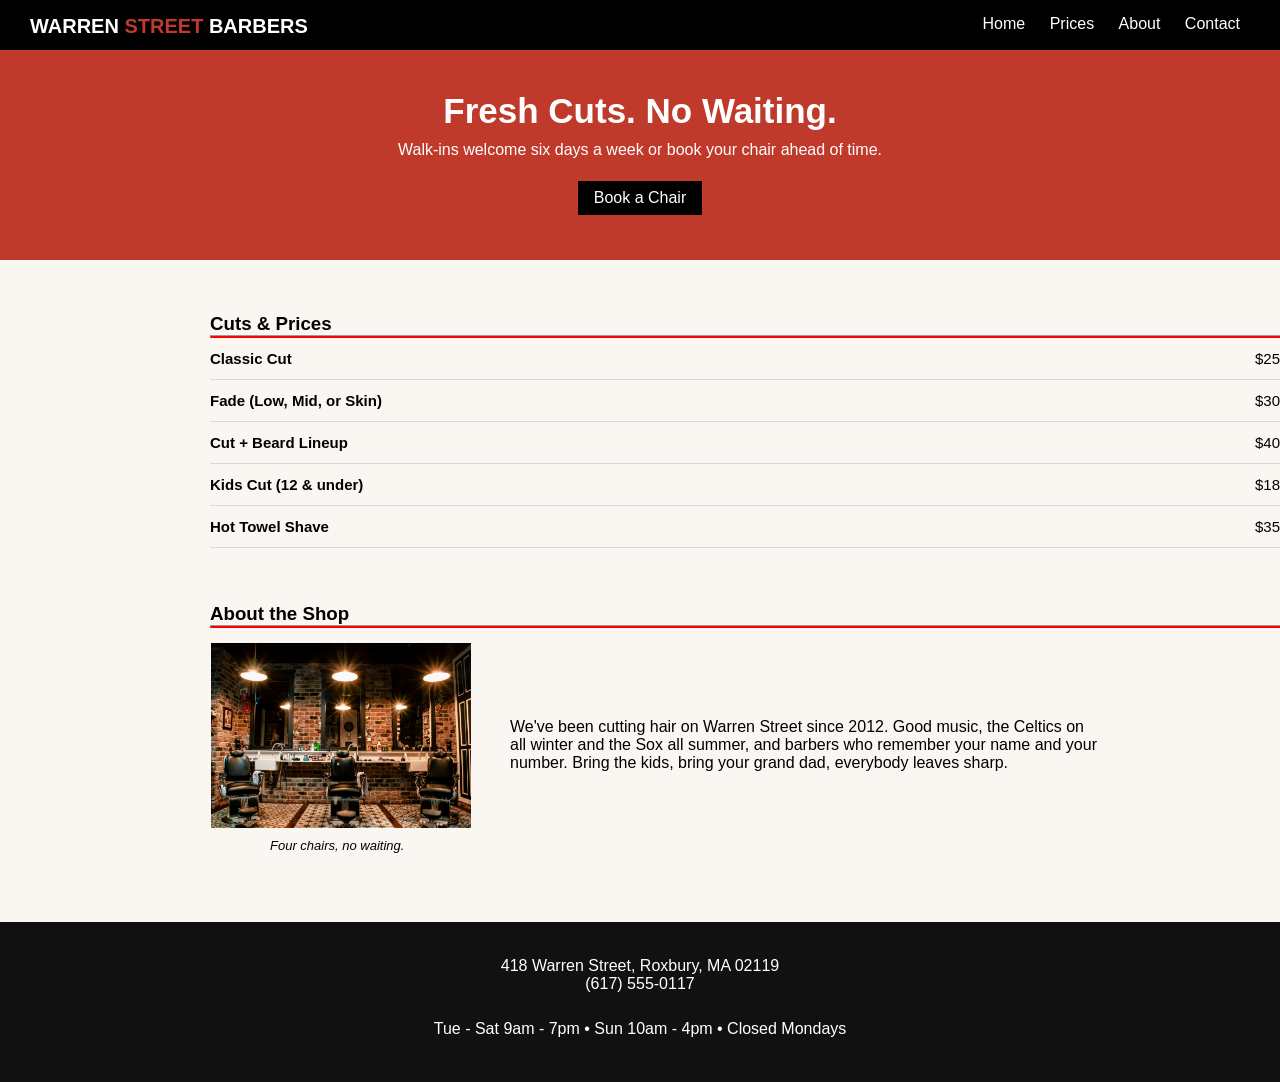
<file: index.html>
<!doctype html>
<html lang="en-US">
<head>
  <meta charset="UTF-8">
  <meta name="viewport" content="width=device-width, initial-scale=1.0">
  <link rel="preconnect" href="https://fonts.googleapis.com">
<link rel="preconnect" href="https://fonts.gstatic.com" crossorigin>
<link href="https://fonts.googleapis.com/css2?family=Roboto:ital,wght@0,100..900;1,100..900&display=swap" rel="stylesheet">
<link rel="stylesheet" href="css/style.css">
  <title>Boston Barber</title>
</head>
<body>
    <header>
<h2>WARREN <span>STREET</span> BARBERS</h2>
<nav>
  <ul>
    <li><a href="#Home">Home</a></li>
    <li><a href="#Prices">Prices</a></li>
    <li><a href="#About">About</a></li>
    <li><a href="#Contact">Contact</a></li>
  </ul>
</nav>
</header>
<section class="Fresh">
    <h3>Fresh Cuts. No Waiting.</h3>
    <p>Walk-ins welcome six days a week or book your chair ahead of time.</p>
    <a href="#">Book a Chair</a>
    </section>
    <main>
    <section class="Cuts">
    <h3>Cuts & Prices</h3>
    <hr>
  <table>
    <tr>
    <th>Classic Cut</th>
    <td>$25</td>
    </tr>
    <tr>
    <th>Fade (Low, Mid, or Skin)</th>
    <td>$30</td>
    </tr>
    <tr>
    <th>Cut + Beard Lineup</th>
    <td>$40</td>
    </tr>
    <tr>
    <th>Kids Cut (12 & under)</th>
    <td>$18</td>
    </tr>
    <tr>
    <th>Hot Towel Shave</th>
    <td>$35</td>
    </tr>
  </table>
    </section>
    <section class="About">
    <h3>About the Shop</h3>
    <hr>
    <figure>
    <img src="nathon-oski-EW_rqoSdDes-unsplash.jpg" alt="Chair on the floor">
  <figcaption>Four chairs, no waiting.</figcaption>  
  </figure> 
  <aside>We've been cutting hair on Warren Street since 2012. Good music, the Celtics on all winter and the Sox all summer, and barbers who remember your name and your number. Bring the kids, bring your grand dad, everybody leaves sharp.</aside>
  </section>
  </main>
  <footer class="footer">
    <p>418 Warren Street, Roxbury, MA 02119</p>
    <p>(617) 555-0117</p>
    <p class="below">Tue - Sat 9am - 7pm • Sun 10am - 4pm • Closed Mondays</p>
  </footer>
  </body>
</html>
</file>
<file: css/style.css>
*{
    box-sizing:border-box;
    font-family: "Arial", sans-serif;
margin:0px;
}
header{
background:black;
height:70px;
color:white;
padding-top:15px;
clear:both;
}
main{
   background:rgba(250, 247, 242);
   padding-left:210px;
   padding-bottom:100px;
}
img{
    height:170px;
    width:40%;
    margin-left:-40px;
}
.About{
    margin-bottom:150px;
}
.About p{
width:10px;
}
header h2{
    float:left;
    font-size:20px;
    padding-left:30px;
}
header h2 span{
    color:rgba(192, 58, 43);
}
nav ul{
    text-align: right;
    padding-right:20px;
    
}
nav ul li {
    display:inline;
    margin-top:100px;
    text-decoration:none;
}
nav ul li a{
    color:white;
    margin-right:20px;
    text-decoration: none;
}
.Fresh{
 margin-top:-20px;
 padding-top:1px;
background:rgba(192, 58, 43);
text-align:center;
}
.Fresh h3, p, a{
    color:white;
}
.Fresh h3{
     font-size:35px;
}
.Fresh h3{
    padding:40px 0 10px 0;
}
.Fresh a{
    text-decoration:none;
    background:black;
    padding:8px 16px;
    display:inline-block;
    margin:22px 0 45px 0;
}
.Cuts hr, .About hr{
    width: 1105px;
}

tr{
    height:40px;
    border-bottom:1px solid rgb(220, 215, 215);
} 
table {
    width: 100%;
    max-width: 1105px;
    font-size: 15px;
    border-collapse: collapse;
}

th,
td {
    padding: 12px 0;
}

th {
    text-align: left;
}

td {
    text-align: right;
}

tr {
    border-bottom: 1px solid rgb(220, 215, 215);
}

td {
    text-align: right;
    padding: 12px 0;
}


section img{
    width:15%;
    float:left;
}

.Cuts h3, .About h3{
text-align:left;
}
.Cuts th{
    text-align:left;
    padding-left:-100px;
}
.Cuts hr, .About hr{
    border-bottom:2px solid red;
}
figure figcaption{
    padding-top:210px;
    padding-left:60px;
    font-size:13px;
    font-style:italic;
   width:200px;
   height:50px;
}
figure img{
    padding-top:15px;
    margin-left:1px;
    width:260px;
    height:200px;
}
section aside{
    text-align:left;
    width:55%;
    margin-left: 300px;
margin-top: -120px;

}
.footer{
    margin-top:-100px;
    background:rgba(17, 17, 17);
    height:160px;
    clear:both;
    padding:35px;
    text-align:center;
}
.below{
    padding-top:27px;
}
.About{
    margin-top:55px;
}
.Cuts{
    padding-top:53px;
}
.big{
font-size:10px;
}
@media (max-width: 900px) { /* Tablet */
    main {
        padding-left: 40px;
        padding-right: 40px;
    }

    .Cuts hr, .About hr {
        width: 100%;
    }

    table {
        width: 100%;
    }

    th, td {
        padding: 12px 5px;
    }

    section aside {
        width: 100%;
        margin-left: 0;
        margin-top: 20px;
    }
}

@media (max-width: 600px) { /* Phone */
    main {
        padding-left: 20px;
        padding-right: 20px;
    }

    header h2 {
        font-size: 16px;
        padding-left: 15px;
    }

    nav ul {
        padding-right: 10px;
    }

    nav ul li a {
        margin-right: 10px;
        font-size: 14px;
    }

    section img {
        width: 100%;
        float: none;
    }

    figure img {
        width: 100%;
        height: auto;
        margin-left: 0;
        float: none;
    }

    figure figcaption {
        padding-top: 10px;
        padding-left: 0;
        width: 100%;
        height: auto;
    }

    img {
        width: 100%;
        margin-left: 0;
    }
}

@media (max-width: 400px) { /* Smaller phone */
    .Fresh h3 {
        font-size: 24px;
    }

    header {
        height: auto;
        padding-bottom: 15px;
    }

    nav ul {
        text-align: center;
        padding-right: 0;
    }

    nav ul li {
        display: block;
        margin: 6px 0;
    }

    th, td {
        font-size: 13px;
    }
}
</file>
